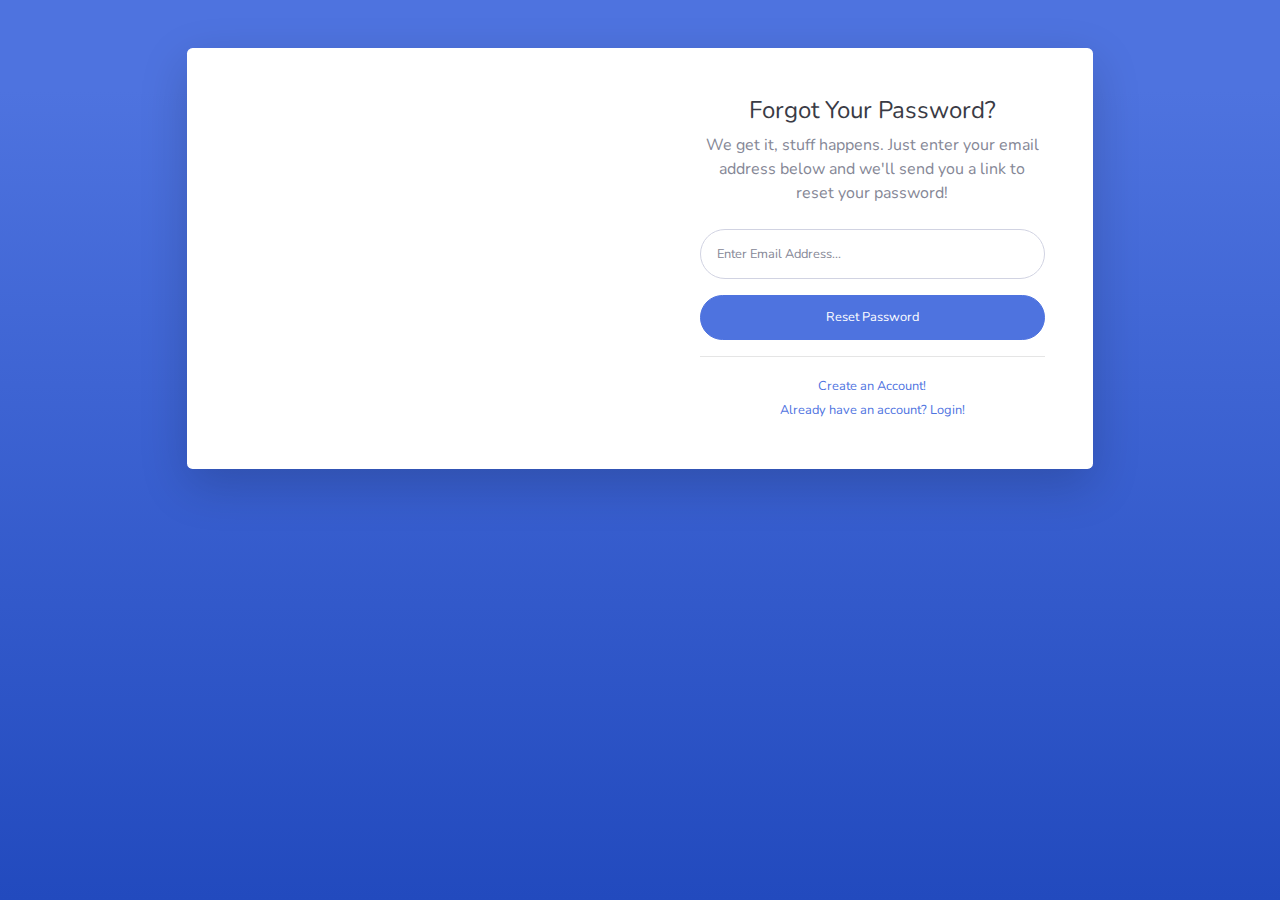
<file: forgot-password.html>
<!DOCTYPE html>
<html lang="en">

<head>

  <meta charset="utf-8">
  <meta http-equiv="X-UA-Compatible" content="IE=edge">
  <meta name="viewport" content="width=device-width, initial-scale=1, shrink-to-fit=no">
  <meta name="description" content="">
  <meta name="author" content="">

  <title>SB Admin 2 - Forgot Password</title>

  <!-- Custom fonts for this template-->
  <link href="vendor/fontawesome-free/css/all.min.css" rel="stylesheet" type="text/css">
  <link href="https://fonts.googleapis.com/css?family=Nunito:200,200i,300,300i,400,400i,600,600i,700,700i,800,800i,900,900i" rel="stylesheet">

  <!-- Custom styles for this template-->
  <link href="css/sb-admin-2.min.css" rel="stylesheet">

</head>

<body class="bg-gradient-primary">

  <div class="container">

    <!-- Outer Row -->
    <div class="row justify-content-center">

      <div class="col-xl-10 col-lg-12 col-md-9">

        <div class="card o-hidden border-0 shadow-lg my-5">
          <div class="card-body p-0">
            <!-- Nested Row within Card Body -->
            <div class="row">
              <div class="col-lg-6 d-none d-lg-block bg-password-image"></div>
              <div class="col-lg-6">
                <div class="p-5">
                  <div class="text-center">
                    <h1 class="h4 text-gray-900 mb-2">Forgot Your Password?</h1>
                    <p class="mb-4">We get it, stuff happens. Just enter your email address below and we'll send you a link to reset your password!</p>
                  </div>
                  <form class="user">
                    <div class="form-group">
                      <input type="email" class="form-control form-control-user" id="exampleInputEmail" aria-describedby="emailHelp" placeholder="Enter Email Address...">
                    </div>
                    <a href="login.html" class="btn btn-primary btn-user btn-block">
                      Reset Password
                    </a>
                  </form>
                  <hr>
                  <div class="text-center">
                    <a class="small" href="register.html">Create an Account!</a>
                  </div>
                  <div class="text-center">
                    <a class="small" href="login.html">Already have an account? Login!</a>
                  </div>
                </div>
              </div>
            </div>
          </div>
        </div>

      </div>

    </div>

  </div>

  <!-- Bootstrap core JavaScript-->
  <script src="vendor/jquery/jquery.min.js"></script>
  <script src="vendor/bootstrap/js/bootstrap.bundle.min.js"></script>

  <!-- Core plugin JavaScript-->
  <script src="vendor/jquery-easing/jquery.easing.min.js"></script>

  <!-- Custom scripts for all pages-->
  <script src="js/sb-admin-2.min.js"></script>

</body>

</html>
</file>
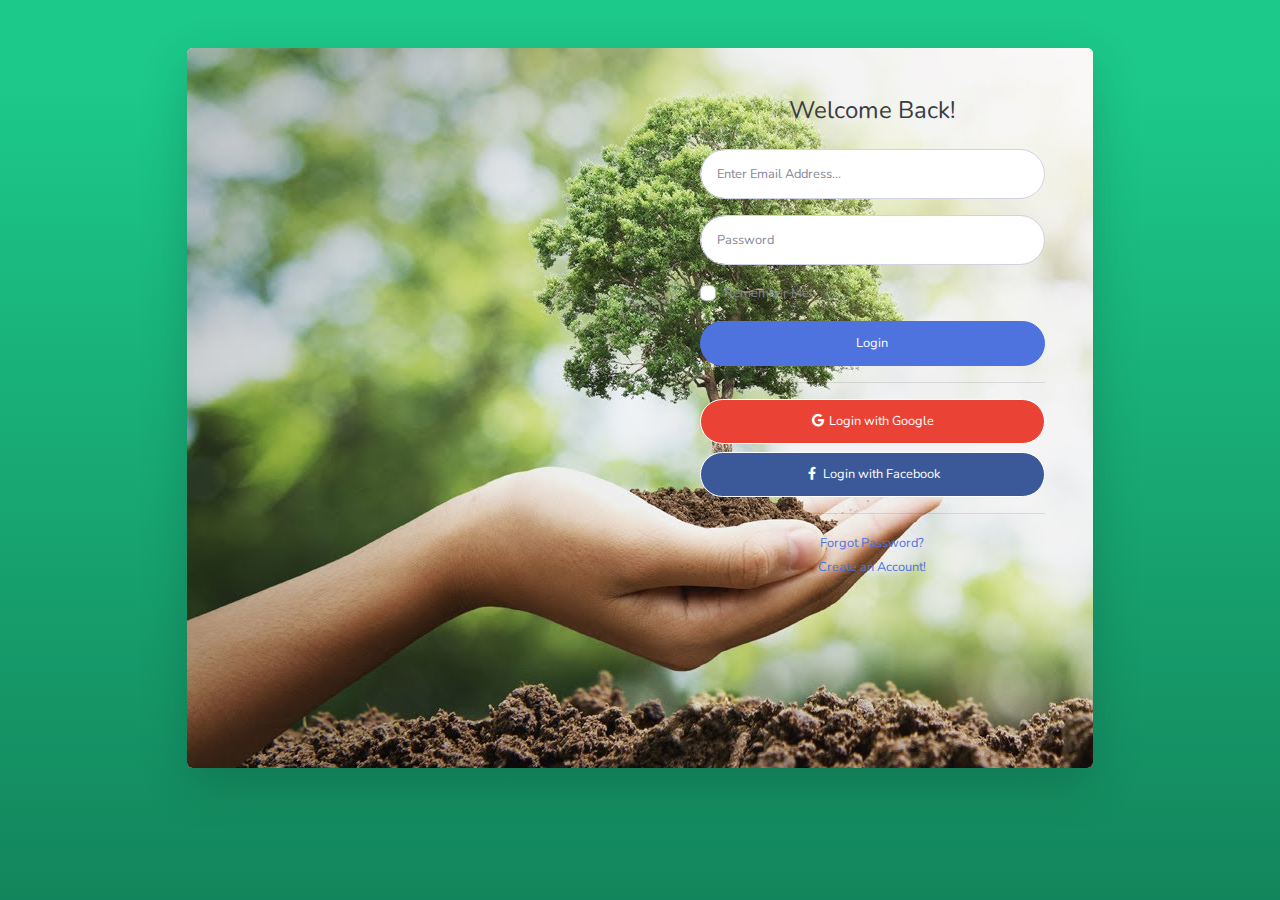
<file: login.html>
<!DOCTYPE html>
<html lang="en">

<head>

  <meta charset="utf-8">
  <meta http-equiv="X-UA-Compatible" content="IE=edge">
  <meta name="viewport" content="width=device-width, initial-scale=1, shrink-to-fit=no">
  <meta name="description" content="">
  <meta name="author" content="">

  <title>SB Admin 2 - Login</title>

  <!-- Custom fonts for this template-->
  <link href="vendor/fontawesome-free/css/all.min.css" rel="stylesheet" type="text/css">
  <link href="https://fonts.googleapis.com/css?family=Nunito:200,200i,300,300i,400,400i,600,600i,700,700i,800,800i,900,900i" rel="stylesheet">

  <!-- Custom styles for this template-->
  <link href="css/sb-admin-2.min.css" rel="stylesheet">

</head>

<body class="bg-gradient-success">

  <div class="container">

    <!-- Outer Row -->
    <div class="row justify-content-center">

      <div class="col-xl-10 col-lg-12 col-md-9">

        <div class="card o-hidden border-0 shadow-lg my-5">
          <div class="card-body p-0">
            <!-- Nested Row within Card Body -->
            <div class="row">
              <div class="col-lg-6 d-none d-lg-block"> <img src="img/tree-login.jpg"> </div>
              <div class="col-lg-6">
                <div class="p-5">
                  <div class="text-center">
                    <h1 class="h4 text-gray-900 mb-4">Welcome Back!</h1>
                  </div>
                  <form class="user">
                    <div class="form-group">
                      <input type="email" class="form-control form-control-user" id="exampleInputEmail" aria-describedby="emailHelp" placeholder="Enter Email Address...">
                    </div>
                    <div class="form-group">
                      <input type="password" class="form-control form-control-user" id="exampleInputPassword" placeholder="Password">
                    </div>
                    <div class="form-group">
                      <div class="custom-control custom-checkbox small">
                        <input type="checkbox" class="custom-control-input" id="customCheck">
                        <label class="custom-control-label" for="customCheck">Remember Me</label>
                      </div>
                    </div>
                    <a href="index.html" class="btn btn-primary btn-user btn-block">
                      Login
                    </a>
                    <hr>
                    <a href="index.html" class="btn btn-google btn-user btn-block">
                      <i class="fab fa-google fa-fw"></i> Login with Google
                    </a>
                    <a href="index.html" class="btn btn-facebook btn-user btn-block">
                      <i class="fab fa-facebook-f fa-fw"></i> Login with Facebook
                    </a>
                  </form>
                  <hr>
                  <div class="text-center">
                    <a class="small" href="forgot-password.html">Forgot Password?</a>
                  </div>
                  <div class="text-center">
                    <a class="small" href="register.html">Create an Account!</a>
                  </div>
                </div>
              </div>
            </div>
          </div>
        </div>

      </div>

    </div>

  </div>

  <!-- Bootstrap core JavaScript-->
  <script src="vendor/jquery/jquery.min.js"></script>
  <script src="vendor/bootstrap/js/bootstrap.bundle.min.js"></script>

  <!-- Core plugin JavaScript-->
  <script src="vendor/jquery-easing/jquery.easing.min.js"></script>

  <!-- Custom scripts for all pages-->
  <script src="js/sb-admin-2.min.js"></script>

</body>

</html>
</file>
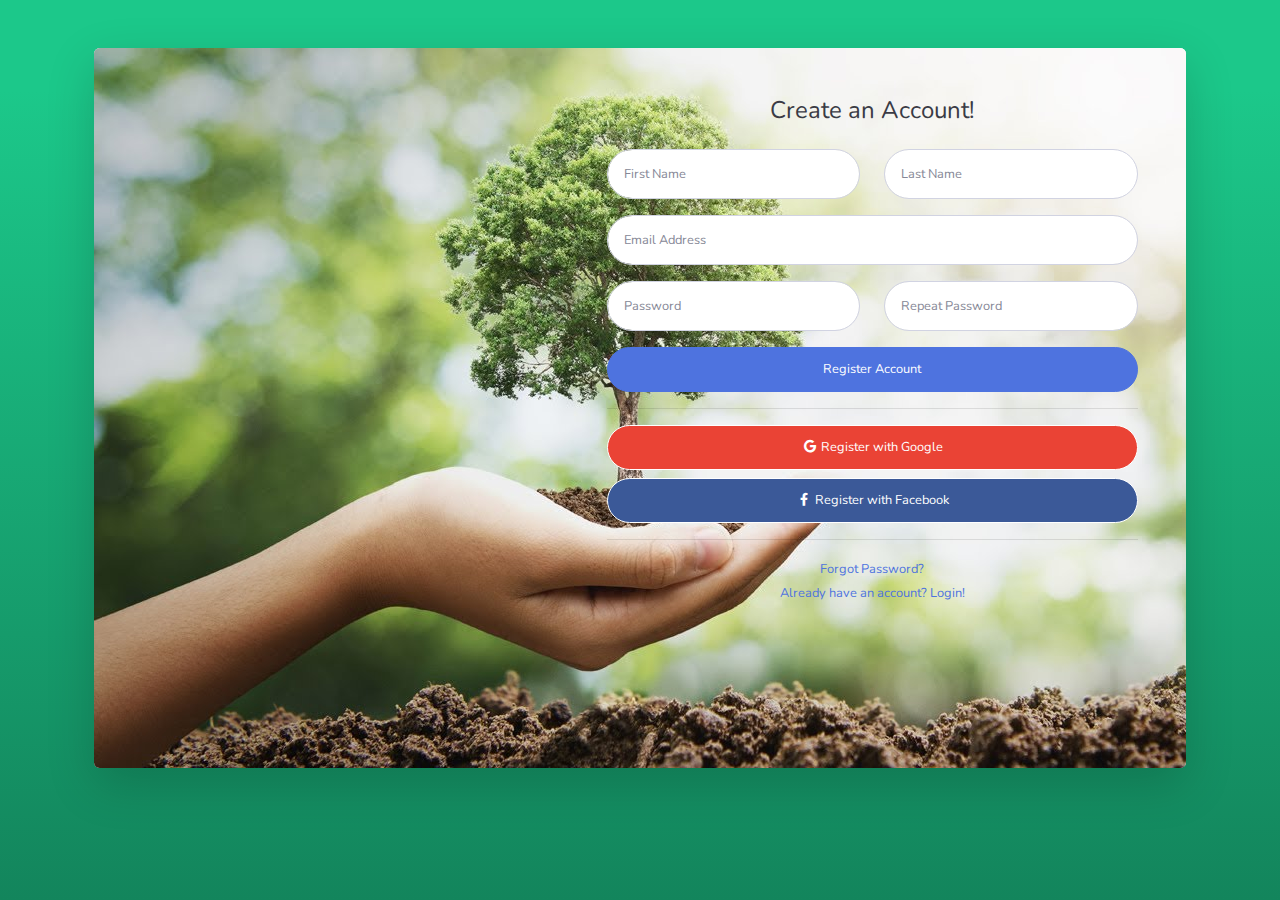
<file: register.html>
<!DOCTYPE html>
<html lang="en">

<head>

  <meta charset="utf-8">
  <meta http-equiv="X-UA-Compatible" content="IE=edge">
  <meta name="viewport" content="width=device-width, initial-scale=1, shrink-to-fit=no">
  <meta name="description" content="">
  <meta name="author" content="">

  <title>SB Admin 2 - Register</title>

  <!-- Custom fonts for this template-->
  <link href="vendor/fontawesome-free/css/all.min.css" rel="stylesheet" type="text/css">
  <link href="https://fonts.googleapis.com/css?family=Nunito:200,200i,300,300i,400,400i,600,600i,700,700i,800,800i,900,900i" rel="stylesheet">

  <!-- Custom styles for this template-->
  <link href="css/sb-admin-2.min.css" rel="stylesheet">

</head>

<body class="bg-gradient-success">

  <div class="container">

    <div class="card o-hidden border-0 shadow-lg my-5">
      <div class="card-body p-0">
        <!-- Nested Row within Card Body -->
        <div class="row">
          <div class="col-lg-5 d-none d-lg-block"> <img src="img/tree-login.jpg"></div>
          <div class="col-lg-7">
            <div class="p-5">
              <div class="text-center">
                <h1 class="h4 text-gray-900 mb-4">Create an Account!</h1>
              </div>
              <form class="user">
                <div class="form-group row">
                  <div class="col-sm-6 mb-3 mb-sm-0">
                    <input type="text" class="form-control form-control-user" id="exampleFirstName" placeholder="First Name">
                  </div>
                  <div class="col-sm-6">
                    <input type="text" class="form-control form-control-user" id="exampleLastName" placeholder="Last Name">
                  </div>
                </div>
                <div class="form-group">
                  <input type="email" class="form-control form-control-user" id="exampleInputEmail" placeholder="Email Address">
                </div>
                <div class="form-group row">
                  <div class="col-sm-6 mb-3 mb-sm-0">
                    <input type="password" class="form-control form-control-user" id="exampleInputPassword" placeholder="Password">
                  </div>
                  <div class="col-sm-6">
                    <input type="password" class="form-control form-control-user" id="exampleRepeatPassword" placeholder="Repeat Password">
                  </div>
                </div>
                <a href="login.html" class="btn btn-primary btn-user btn-block">
                  Register Account
                </a>
                <hr>
                <a href="index.html" class="btn btn-google btn-user btn-block">
                  <i class="fab fa-google fa-fw"></i> Register with Google
                </a>
                <a href="index.html" class="btn btn-facebook btn-user btn-block">
                  <i class="fab fa-facebook-f fa-fw"></i> Register with Facebook
                </a>
              </form>
              <hr>
              <div class="text-center">
                <a class="small" href="forgot-password.html">Forgot Password?</a>
              </div>
              <div class="text-center">
                <a class="small" href="login.html">Already have an account? Login!</a>
              </div>
            </div>
          </div>
        </div>
      </div>
    </div>

  </div>

  <!-- Bootstrap core JavaScript-->
  <script src="vendor/jquery/jquery.min.js"></script>
  <script src="vendor/bootstrap/js/bootstrap.bundle.min.js"></script>

  <!-- Core plugin JavaScript-->
  <script src="vendor/jquery-easing/jquery.easing.min.js"></script>

  <!-- Custom scripts for all pages-->
  <script src="js/sb-admin-2.min.js"></script>

</body>

</html>
</file>
